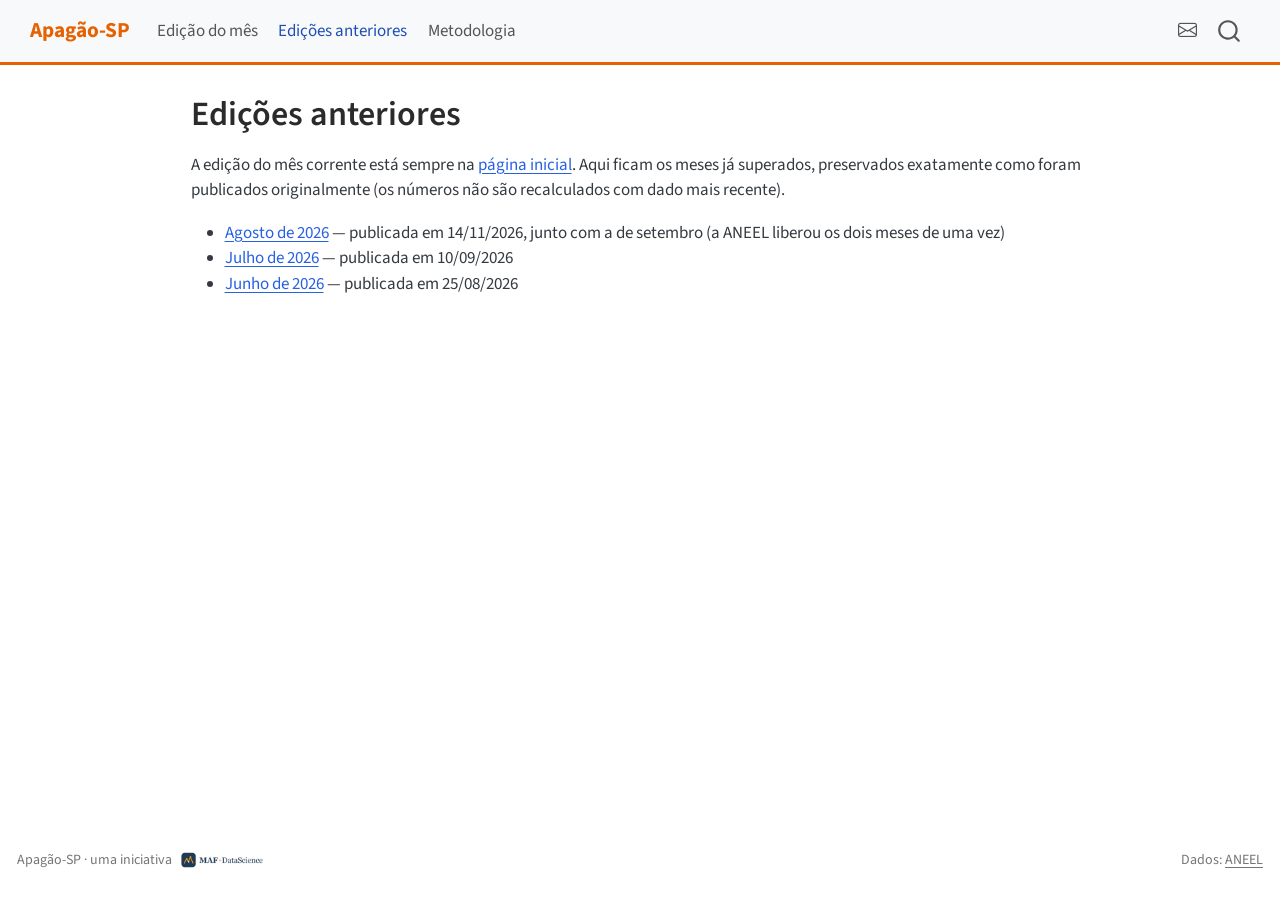
<file: edicoes.html>
<!DOCTYPE html>
<html xmlns="http://www.w3.org/1999/xhtml" lang="pt-BR" xml:lang="pt-BR"><head>

<meta charset="utf-8">
<meta name="generator" content="quarto-1.9.38">

<meta name="viewport" content="width=device-width, initial-scale=1.0, user-scalable=yes">


<title>Edições anteriores – Apagão-SP</title>
<style>
/* Default styles provided by pandoc.
** See https://pandoc.org/MANUAL.html#variables-for-html for config info.
*/
code{white-space: pre-wrap;}
span.smallcaps{font-variant: small-caps;}
div.columns{display: flex; gap: min(4vw, 1.5em);}
div.column{flex: auto; overflow-x: auto;}
div.hanging-indent{margin-left: 1.5em; text-indent: -1.5em;}
ul.task-list{list-style: none;}
ul.task-list li input[type="checkbox"] {
  width: 0.8em;
  margin: 0 0.8em 0.2em -1em; /* quarto-specific, see https://github.com/quarto-dev/quarto-cli/issues/4556 */ 
  vertical-align: middle;
}
</style>


<script src="site_libs/quarto-nav/quarto-nav.js"></script>
<script src="site_libs/quarto-nav/headroom.min.js"></script>
<script src="site_libs/clipboard/clipboard.min.js"></script>
<script src="site_libs/quarto-search/autocomplete.umd.js"></script>
<script src="site_libs/quarto-search/fuse.min.js"></script>
<script src="site_libs/quarto-search/quarto-search.js"></script>
<meta name="quarto:offset" content="./">
<script src="site_libs/quarto-html/quarto.js" type="module"></script>
<script src="site_libs/quarto-html/tabsets/tabsets.js" type="module"></script>
<script src="site_libs/quarto-html/popper.min.js"></script>
<script src="site_libs/quarto-html/tippy.umd.min.js"></script>
<script src="site_libs/quarto-html/anchor.min.js"></script>
<link href="site_libs/quarto-html/tippy.css" rel="stylesheet">
<link href="site_libs/quarto-html/quarto-syntax-highlighting-15634bcf2e68342d4ad2dfa704d543f6.css" rel="stylesheet" id="quarto-text-highlighting-styles">
<script src="site_libs/bootstrap/bootstrap.min.js"></script>
<link href="site_libs/bootstrap/bootstrap-icons.css" rel="stylesheet">
<link href="site_libs/bootstrap/bootstrap-36ab07df65d306acf1d2a5f425d9f023.min.css" rel="stylesheet" append-hash="true" id="quarto-bootstrap" data-mode="light">
<script id="quarto-search-options" type="application/json">{
  "location": "navbar",
  "copy-button": false,
  "collapse-after": 3,
  "panel-placement": "end",
  "type": "overlay",
  "limit": 50,
  "keyboard-shortcut": [
    "f",
    "/",
    "s"
  ],
  "show-item-context": false,
  "language": {
    "search-no-results-text": "Nenhum resultado",
    "search-matching-documents-text": "documentos correspondentes",
    "search-copy-link-title": "Copiar link para a busca",
    "search-hide-matches-text": "Esconder correspondências adicionais",
    "search-more-match-text": "mais correspondência neste documento",
    "search-more-matches-text": "mais correspondências neste documento",
    "search-clear-button-title": "Limpar",
    "search-text-placeholder": "",
    "search-detached-cancel-button-title": "Cancelar",
    "search-submit-button-title": "Enviar",
    "search-label": "Procurar"
  }
}</script>
<!-- Cloudflare Web Analytics -->
<script type="module" src="https://static.cloudflareinsights.com/beacon.min.js" data-cf-beacon="{&quot;token&quot;: &quot;3a98e32c29c140e9af32b290ad198d75&quot;}"></script>
<!-- End Cloudflare Web Analytics -->


<link rel="stylesheet" href="styles.css">
<meta property="og:title" content="Edições anteriores – Apagão-SP">
<meta property="og:description" content="Observatório de interrupções de energia elétrica em São Paulo">
<meta property="og:image" content="https://maf-datascience.github.io/apagao-sp/images/maf-icone.png">
<meta property="og:site_name" content="Apagão-SP">
<meta property="og:image:height" content="1000">
<meta property="og:image:width" content="1000">
<meta name="twitter:title" content="Edições anteriores – Apagão-SP">
<meta name="twitter:description" content="Observatório de interrupções de energia elétrica em São Paulo">
<meta name="twitter:image" content="https://maf-datascience.github.io/apagao-sp/images/maf-icone.png">
<meta name="twitter:image-height" content="1000">
<meta name="twitter:image-width" content="1000">
<meta name="twitter:card" content="summary_large_image">
</head>

<body class="nav-fixed fullcontent quarto-light">

<div id="quarto-search-results"></div>
  <header id="quarto-header" class="headroom fixed-top">
    <nav class="navbar navbar-expand-lg " data-bs-theme="dark">
      <div class="navbar-container container-fluid">
      <div class="navbar-brand-container mx-auto">
    <a class="navbar-brand" href="./index.html">
    <span class="navbar-title">Apagão-SP</span>
    </a>
  </div>
            <div id="quarto-search" class="" title="Procurar"></div>
          <button class="navbar-toggler" type="button" data-bs-toggle="collapse" data-bs-target="#navbarCollapse" aria-controls="navbarCollapse" role="menu" aria-expanded="false" aria-label="Alternar de navegação" onclick="if (window.quartoToggleHeadroom) { window.quartoToggleHeadroom(); }">
  <span class="navbar-toggler-icon"></span>
</button>
          <div class="collapse navbar-collapse" id="navbarCollapse">
            <ul class="navbar-nav navbar-nav-scroll me-auto">
  <li class="nav-item">
    <a class="nav-link" href="./index.html"> 
<span class="menu-text">Edição do mês</span></a>
  </li>  
  <li class="nav-item">
    <a class="nav-link active" href="./edicoes.html" aria-current="page"> 
<span class="menu-text">Edições anteriores</span></a>
  </li>  
  <li class="nav-item">
    <a class="nav-link" href="./metodologia.html"> 
<span class="menu-text">Metodologia</span></a>
  </li>  
</ul>
            <ul class="navbar-nav navbar-nav-scroll ms-auto">
  <li class="nav-item compact">
    <a class="nav-link" href="mailto:mafdatascience@gmail.com"> <i class="bi bi-envelope" role="img" aria-label="Contato">
</i> 
<span class="menu-text"></span></a>
  </li>  
</ul>
          </div> <!-- /navcollapse -->
            <div class="quarto-navbar-tools">
</div>
      </div> <!-- /container-fluid -->
    </nav>
</header>
<!-- content -->
<div id="quarto-content" class="quarto-container page-columns page-rows-contents page-layout-article page-navbar">
<!-- sidebar -->
<!-- margin-sidebar -->
    
<!-- main -->
<main class="content" id="quarto-document-content">

<header id="title-block-header" class="quarto-title-block default">
<div class="quarto-title">
<h1 class="title">Edições anteriores</h1>
</div>



<div class="quarto-title-meta">

    
  
    
  </div>
  


</header>


<p>A edição do mês corrente está sempre na <a href="./index.html">página inicial</a>. Aqui ficam os meses já superados, preservados exatamente como foram publicados originalmente (os números não são recalculados com dado mais recente).</p>
<ul>
<li><a href="edicao-2026-08.html">Agosto de 2026</a> — publicada em 14/11/2026, junto com a de setembro (a ANEEL liberou os dois meses de uma vez)</li>
<li><a href="edicao-2026-07.html">Julho de 2026</a> — publicada em 10/09/2026</li>
<li><a href="edicao-2026-06.html">Junho de 2026</a> — publicada em 25/08/2026</li>
</ul>



</main> <!-- /main -->
<script id="quarto-html-after-body" type="application/javascript">
  window.document.addEventListener("DOMContentLoaded", function (event) {
    const icon = "";
    const anchorJS = new window.AnchorJS();
    anchorJS.options = {
      placement: 'right',
      icon: icon
    };
    anchorJS.add('.anchored');
    const isCodeAnnotation = (el) => {
      for (const clz of el.classList) {
        if (clz.startsWith('code-annotation-')) {                     
          return true;
        }
      }
      return false;
    }
    const onCopySuccess = function(e) {
      // button target
      const button = e.trigger;
      // don't keep focus
      button.blur();
      // flash "checked"
      button.classList.add('code-copy-button-checked');
      var currentTitle = button.getAttribute("title");
      button.setAttribute("title", "Copiada");
      let tooltip;
      if (window.bootstrap) {
        button.setAttribute("data-bs-toggle", "tooltip");
        button.setAttribute("data-bs-placement", "left");
        button.setAttribute("data-bs-title", "Copiada");
        tooltip = new bootstrap.Tooltip(button, 
          { trigger: "manual", 
            customClass: "code-copy-button-tooltip",
            offset: [0, -8]});
        tooltip.show();    
      }
      setTimeout(function() {
        if (tooltip) {
          tooltip.hide();
          button.removeAttribute("data-bs-title");
          button.removeAttribute("data-bs-toggle");
          button.removeAttribute("data-bs-placement");
        }
        button.setAttribute("title", currentTitle);
        button.classList.remove('code-copy-button-checked');
      }, 1000);
      // clear code selection
      e.clearSelection();
    }
    const getTextToCopy = function(trigger) {
      const outerScaffold = trigger.parentElement.cloneNode(true);
      const codeEl = outerScaffold.querySelector('code');
      for (const childEl of codeEl.children) {
        if (isCodeAnnotation(childEl)) {
          childEl.remove();
        }
      }
      return codeEl.innerText;
    }
    const clipboard = new window.ClipboardJS('.code-copy-button:not([data-in-quarto-modal])', {
      text: getTextToCopy
    });
    clipboard.on('success', onCopySuccess);
    if (window.document.getElementById('quarto-embedded-source-code-modal')) {
      const clipboardModal = new window.ClipboardJS('.code-copy-button[data-in-quarto-modal]', {
        text: getTextToCopy,
        container: window.document.getElementById('quarto-embedded-source-code-modal')
      });
      clipboardModal.on('success', onCopySuccess);
    }
      var localhostRegex = new RegExp(/^(?:http|https):\/\/localhost\:?[0-9]*\//);
      var mailtoRegex = new RegExp(/^mailto:/);
        var filterRegex = new RegExp("https:\/\/maf-datascience\.github\.io\/apagao-sp\/");
      var isInternal = (href) => {
          return filterRegex.test(href) || localhostRegex.test(href) || mailtoRegex.test(href);
      }
      // Inspect non-navigation links and adorn them if external
     var links = window.document.querySelectorAll('a[href]:not(.nav-link):not(.navbar-brand):not(.toc-action):not(.sidebar-link):not(.sidebar-item-toggle):not(.pagination-link):not(.no-external):not([aria-hidden]):not(.dropdown-item):not(.quarto-navigation-tool):not(.about-link)');
      for (var i=0; i<links.length; i++) {
        const link = links[i];
        if (!isInternal(link.href)) {
          // undo the damage that might have been done by quarto-nav.js in the case of
          // links that we want to consider external
          if (link.dataset.originalHref !== undefined) {
            link.href = link.dataset.originalHref;
          }
        }
      }
    function tippyHover(el, contentFn, onTriggerFn, onUntriggerFn) {
      const config = {
        allowHTML: true,
        maxWidth: 500,
        delay: 100,
        arrow: false,
        appendTo: function(el) {
            return el.parentElement;
        },
        interactive: true,
        interactiveBorder: 10,
        theme: 'quarto',
        placement: 'bottom-start',
      };
      if (contentFn) {
        config.content = contentFn;
      }
      if (onTriggerFn) {
        config.onTrigger = onTriggerFn;
      }
      if (onUntriggerFn) {
        config.onUntrigger = onUntriggerFn;
      }
      window.tippy(el, config); 
    }
    const noterefs = window.document.querySelectorAll('a[role="doc-noteref"]');
    for (var i=0; i<noterefs.length; i++) {
      const ref = noterefs[i];
      tippyHover(ref, function() {
        // use id or data attribute instead here
        let href = ref.getAttribute('data-footnote-href') || ref.getAttribute('href');
        try { href = new URL(href).hash; } catch {}
        const id = href.replace(/^#\/?/, "");
        const note = window.document.getElementById(id);
        if (note) {
          return note.innerHTML;
        } else {
          return "";
        }
      });
    }
    const xrefs = window.document.querySelectorAll('a.quarto-xref');
    const processXRef = (id, note) => {
      // Strip column container classes
      const stripColumnClz = (el) => {
        el.classList.remove("page-full", "page-columns");
        if (el.children) {
          for (const child of el.children) {
            stripColumnClz(child);
          }
        }
      }
      stripColumnClz(note)
      if (id === null || id.startsWith('sec-')) {
        // Special case sections, only their first couple elements
        const container = document.createElement("div");
        if (note.children && note.children.length > 2) {
          container.appendChild(note.children[0].cloneNode(true));
          for (let i = 1; i < note.children.length; i++) {
            const child = note.children[i];
            if (child.tagName === "P" && child.innerText === "") {
              continue;
            } else {
              container.appendChild(child.cloneNode(true));
              break;
            }
          }
          if (window.Quarto?.typesetMath) {
            window.Quarto.typesetMath(container);
          }
          return container.innerHTML
        } else {
          if (window.Quarto?.typesetMath) {
            window.Quarto.typesetMath(note);
          }
          return note.innerHTML;
        }
      } else {
        // Remove any anchor links if they are present
        const anchorLink = note.querySelector('a.anchorjs-link');
        if (anchorLink) {
          anchorLink.remove();
        }
        if (window.Quarto?.typesetMath) {
          window.Quarto.typesetMath(note);
        }
        if (note.classList.contains("callout")) {
          return note.outerHTML;
        } else {
          return note.innerHTML;
        }
      }
    }
    for (var i=0; i<xrefs.length; i++) {
      const xref = xrefs[i];
      tippyHover(xref, undefined, function(instance) {
        instance.disable();
        let url = xref.getAttribute('href');
        let hash = undefined; 
        if (url.startsWith('#')) {
          hash = url;
        } else {
          try { hash = new URL(url).hash; } catch {}
        }
        if (hash) {
          const id = hash.replace(/^#\/?/, "");
          const note = window.document.getElementById(id);
          if (note !== null) {
            try {
              const html = processXRef(id, note.cloneNode(true));
              instance.setContent(html);
            } finally {
              instance.enable();
              instance.show();
            }
          } else {
            // See if we can fetch this
            fetch(url.split('#')[0])
            .then(res => res.text())
            .then(html => {
              const parser = new DOMParser();
              const htmlDoc = parser.parseFromString(html, "text/html");
              const note = htmlDoc.getElementById(id);
              if (note !== null) {
                const html = processXRef(id, note);
                instance.setContent(html);
              } 
            }).finally(() => {
              instance.enable();
              instance.show();
            });
          }
        } else {
          // See if we can fetch a full url (with no hash to target)
          // This is a special case and we should probably do some content thinning / targeting
          fetch(url)
          .then(res => res.text())
          .then(html => {
            const parser = new DOMParser();
            const htmlDoc = parser.parseFromString(html, "text/html");
            const note = htmlDoc.querySelector('main.content');
            if (note !== null) {
              // This should only happen for chapter cross references
              // (since there is no id in the URL)
              // remove the first header
              if (note.children.length > 0 && note.children[0].tagName === "HEADER") {
                note.children[0].remove();
              }
              const html = processXRef(null, note);
              instance.setContent(html);
            } 
          }).finally(() => {
            instance.enable();
            instance.show();
          });
        }
      }, function(instance) {
      });
    }
        let selectedAnnoteEl;
        const selectorForAnnotation = ( cell, annotation) => {
          let cellAttr = 'data-code-cell="' + cell + '"';
          let lineAttr = 'data-code-annotation="' +  annotation + '"';
          const selector = 'span[' + cellAttr + '][' + lineAttr + ']';
          return selector;
        }
        const selectCodeLines = (annoteEl) => {
          const doc = window.document;
          const targetCell = annoteEl.getAttribute("data-target-cell");
          const targetAnnotation = annoteEl.getAttribute("data-target-annotation");
          const annoteSpan = window.document.querySelector(selectorForAnnotation(targetCell, targetAnnotation));
          const lines = annoteSpan.getAttribute("data-code-lines").split(",");
          const lineIds = lines.map((line) => {
            return targetCell + "-" + line;
          })
          let top = null;
          let height = null;
          let parent = null;
          if (lineIds.length > 0) {
              //compute the position of the single el (top and bottom and make a div)
              const el = window.document.getElementById(lineIds[0]);
              top = el.offsetTop;
              height = el.offsetHeight;
              parent = el.parentElement.parentElement;
            if (lineIds.length > 1) {
              const lastEl = window.document.getElementById(lineIds[lineIds.length - 1]);
              const bottom = lastEl.offsetTop + lastEl.offsetHeight;
              height = bottom - top;
            }
            if (top !== null && height !== null && parent !== null) {
              // cook up a div (if necessary) and position it 
              let div = window.document.getElementById("code-annotation-line-highlight");
              if (div === null) {
                div = window.document.createElement("div");
                div.setAttribute("id", "code-annotation-line-highlight");
                div.style.position = 'absolute';
                parent.appendChild(div);
              }
              div.style.top = top - 2 + "px";
              div.style.height = height + 4 + "px";
              div.style.left = 0;
              let gutterDiv = window.document.getElementById("code-annotation-line-highlight-gutter");
              if (gutterDiv === null) {
                gutterDiv = window.document.createElement("div");
                gutterDiv.setAttribute("id", "code-annotation-line-highlight-gutter");
                gutterDiv.style.position = 'absolute';
                const codeCell = window.document.getElementById(targetCell);
                const gutter = codeCell.querySelector('.code-annotation-gutter');
                gutter.appendChild(gutterDiv);
              }
              gutterDiv.style.top = top - 2 + "px";
              gutterDiv.style.height = height + 4 + "px";
            }
            selectedAnnoteEl = annoteEl;
          }
        };
        const unselectCodeLines = () => {
          const elementsIds = ["code-annotation-line-highlight", "code-annotation-line-highlight-gutter"];
          elementsIds.forEach((elId) => {
            const div = window.document.getElementById(elId);
            if (div) {
              div.remove();
            }
          });
          selectedAnnoteEl = undefined;
        };
          // Handle positioning of the toggle
      window.addEventListener(
        "resize",
        throttle(() => {
          elRect = undefined;
          if (selectedAnnoteEl) {
            selectCodeLines(selectedAnnoteEl);
          }
        }, 10)
      );
      function throttle(fn, ms) {
      let throttle = false;
      let timer;
        return (...args) => {
          if(!throttle) { // first call gets through
              fn.apply(this, args);
              throttle = true;
          } else { // all the others get throttled
              if(timer) clearTimeout(timer); // cancel #2
              timer = setTimeout(() => {
                fn.apply(this, args);
                timer = throttle = false;
              }, ms);
          }
        };
      }
        // Attach click handler to the DT
        const annoteDls = window.document.querySelectorAll('dt[data-target-cell]');
        for (const annoteDlNode of annoteDls) {
          annoteDlNode.addEventListener('click', (event) => {
            const clickedEl = event.target;
            if (clickedEl !== selectedAnnoteEl) {
              unselectCodeLines();
              const activeEl = window.document.querySelector('dt[data-target-cell].code-annotation-active');
              if (activeEl) {
                activeEl.classList.remove('code-annotation-active');
              }
              selectCodeLines(clickedEl);
              clickedEl.classList.add('code-annotation-active');
            } else {
              // Unselect the line
              unselectCodeLines();
              clickedEl.classList.remove('code-annotation-active');
            }
          });
        }
    const findCites = (el) => {
      const parentEl = el.parentElement;
      if (parentEl) {
        const cites = parentEl.dataset.cites;
        if (cites) {
          return {
            el,
            cites: cites.split(' ')
          };
        } else {
          return findCites(el.parentElement)
        }
      } else {
        return undefined;
      }
    };
    var bibliorefs = window.document.querySelectorAll('a[role="doc-biblioref"]');
    for (var i=0; i<bibliorefs.length; i++) {
      const ref = bibliorefs[i];
      const citeInfo = findCites(ref);
      if (citeInfo) {
        tippyHover(citeInfo.el, function() {
          var popup = window.document.createElement('div');
          citeInfo.cites.forEach(function(cite) {
            var citeDiv = window.document.createElement('div');
            citeDiv.classList.add('hanging-indent');
            citeDiv.classList.add('csl-entry');
            var biblioDiv = window.document.getElementById('ref-' + cite);
            if (biblioDiv) {
              citeDiv.innerHTML = biblioDiv.innerHTML;
            }
            popup.appendChild(citeDiv);
          });
          return popup.innerHTML;
        });
      }
    }
  });
  </script>
</div> <!-- /content -->
<footer class="footer">
  <div class="nav-footer">
    <div class="nav-footer-left">
<p>Apagão-SP · uma iniciativa <a href="https://github.com/MAF-dataScience/"><img src="images/logo-small.png" alt="MAF dataScience" style="height:22px;vertical-align:middle;margin:0 2px 2px 4px"></a></p>
</div>   
    <div class="nav-footer-center">
      &nbsp;
    </div>
    <div class="nav-footer-right">
<p>Dados: <a href="https://dadosabertos.aneel.gov.br/dataset/interrupcoes-de-energia-eletrica-nas-redes-de-distribuicao">ANEEL</a></p>
</div>
  </div>
</footer>




</body></html>
</file>
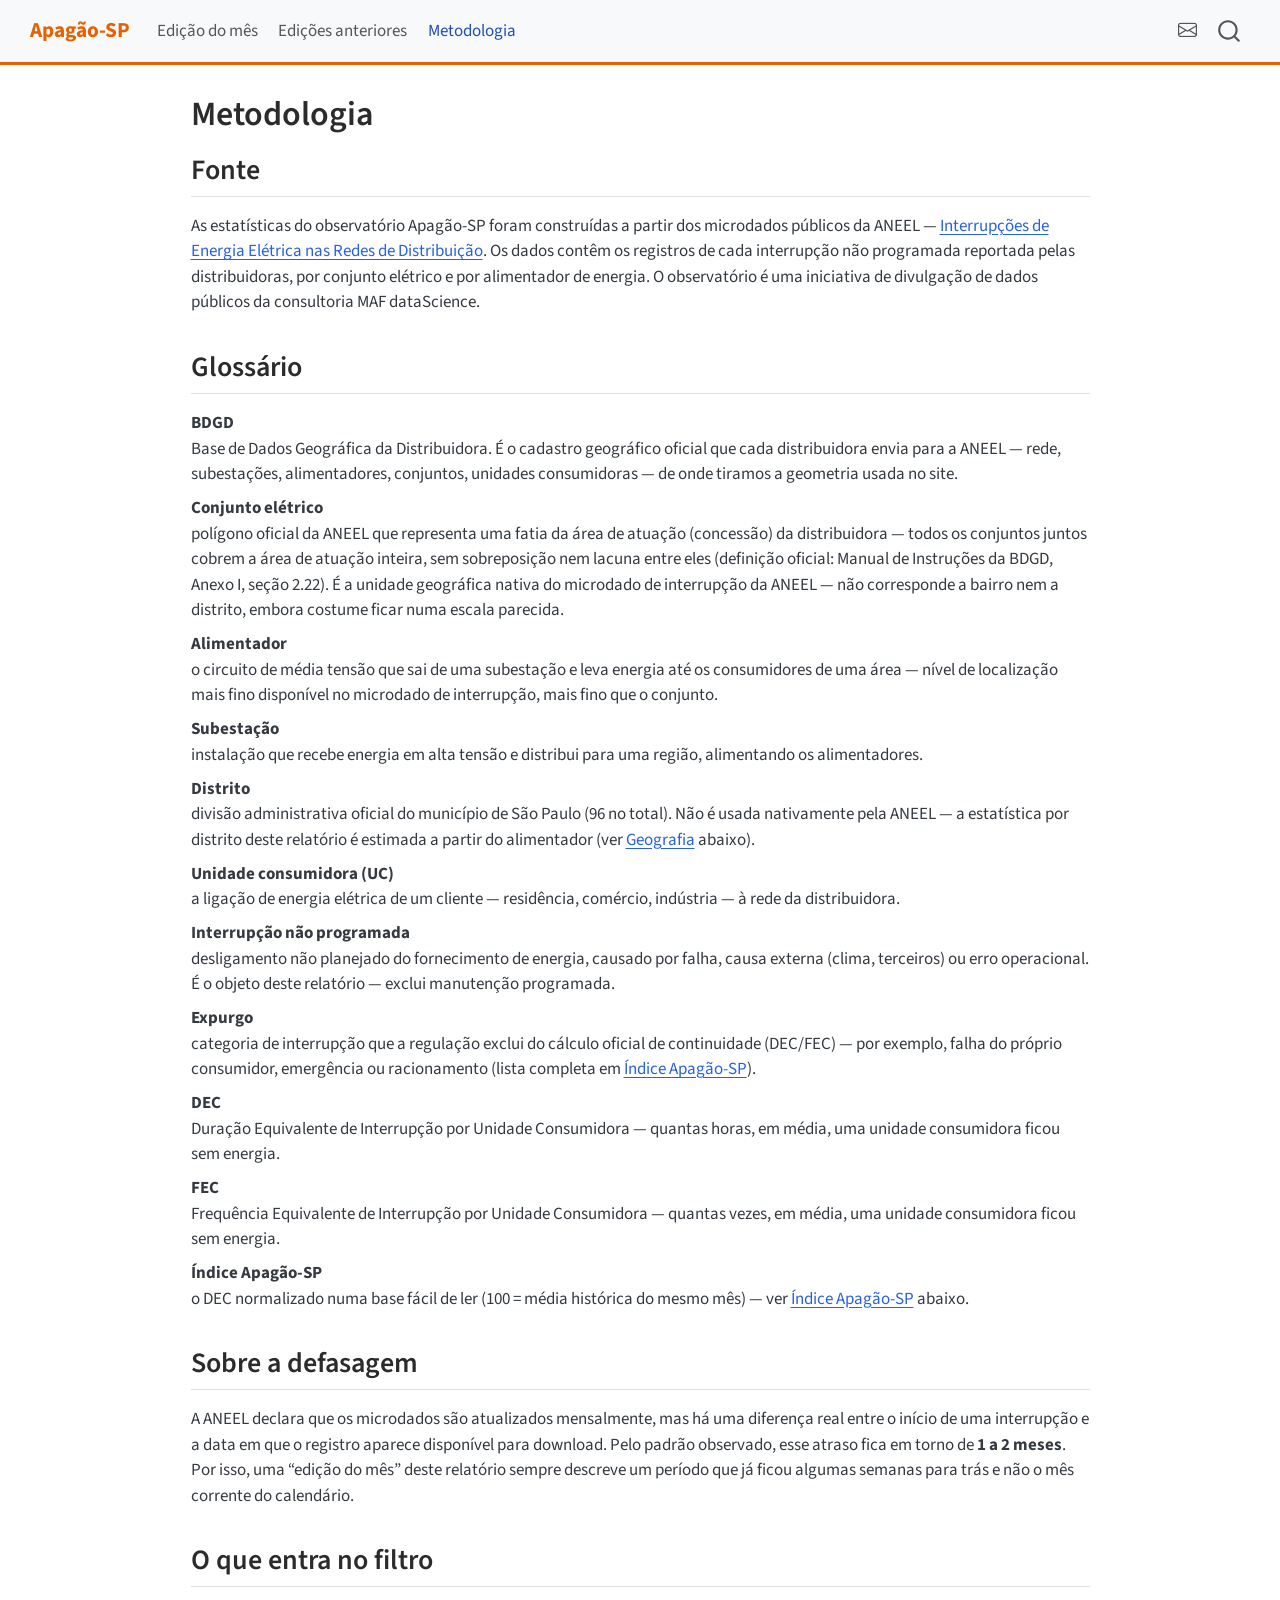
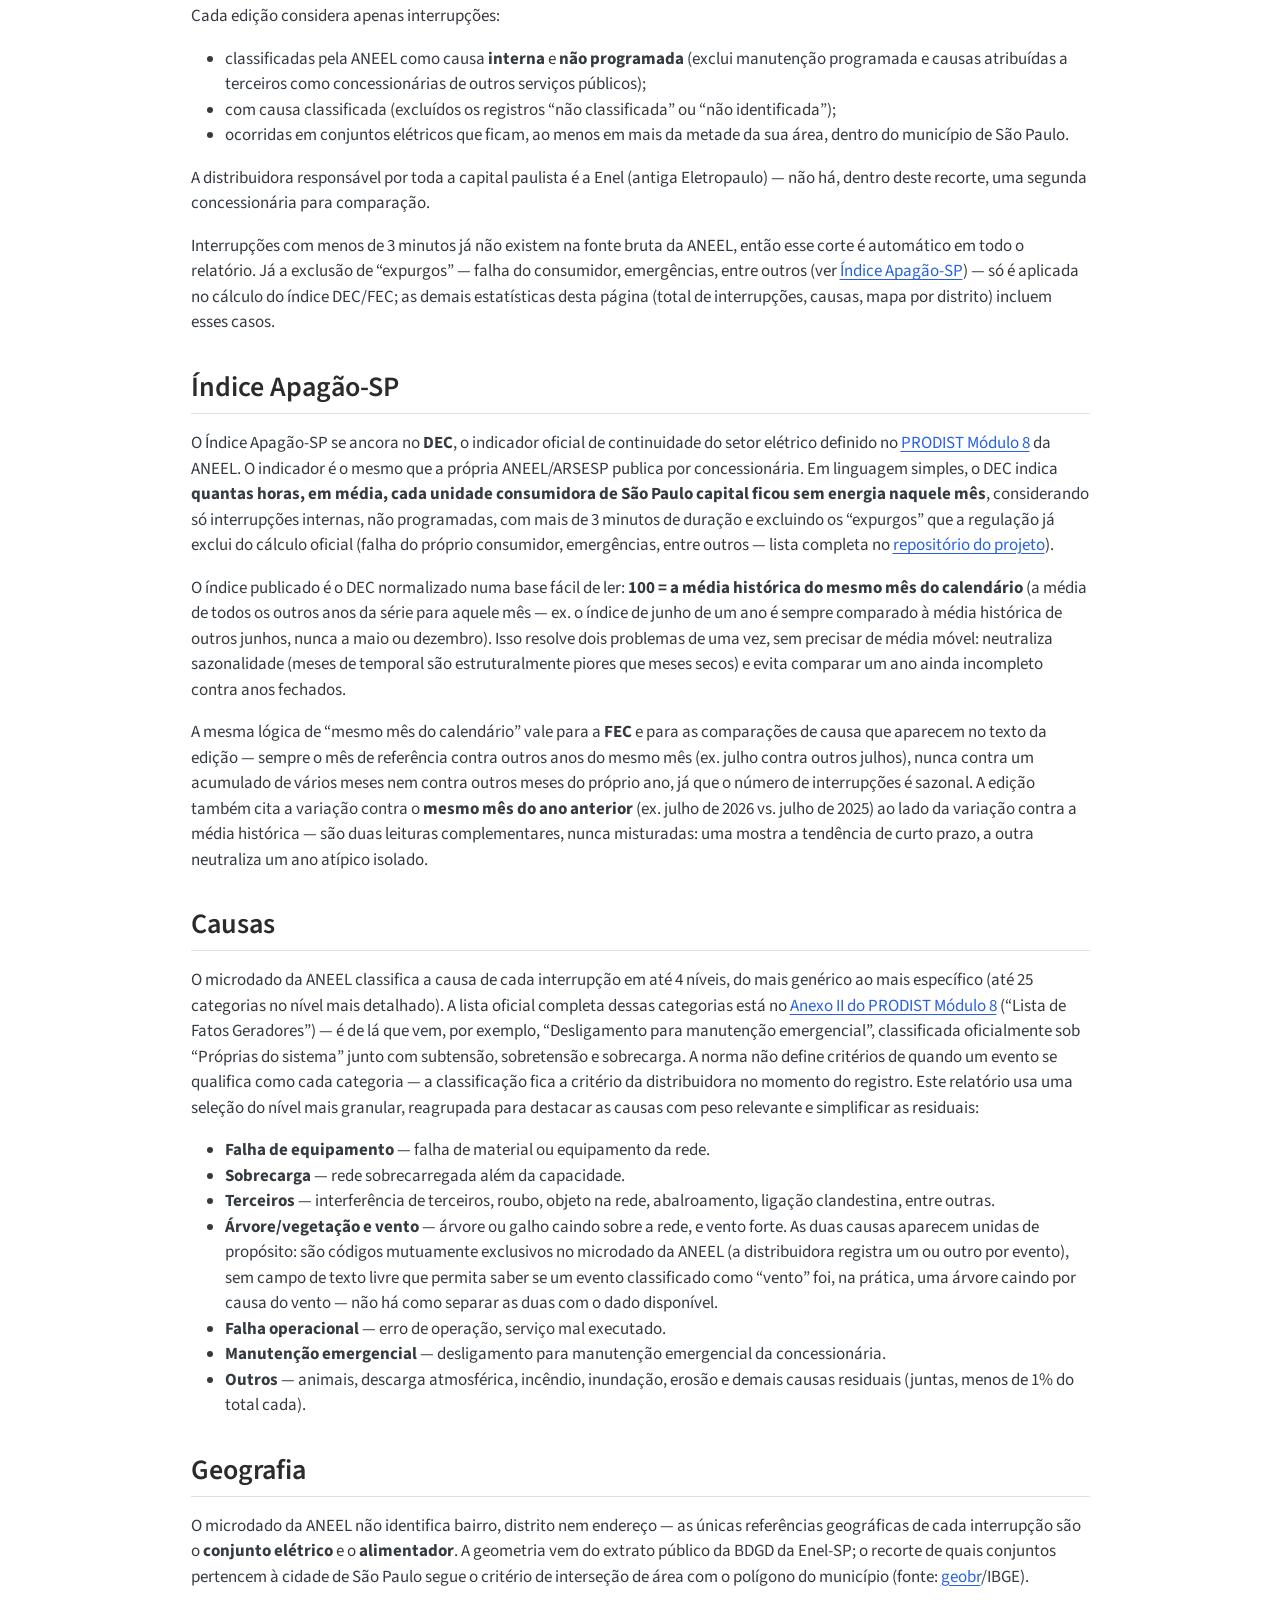
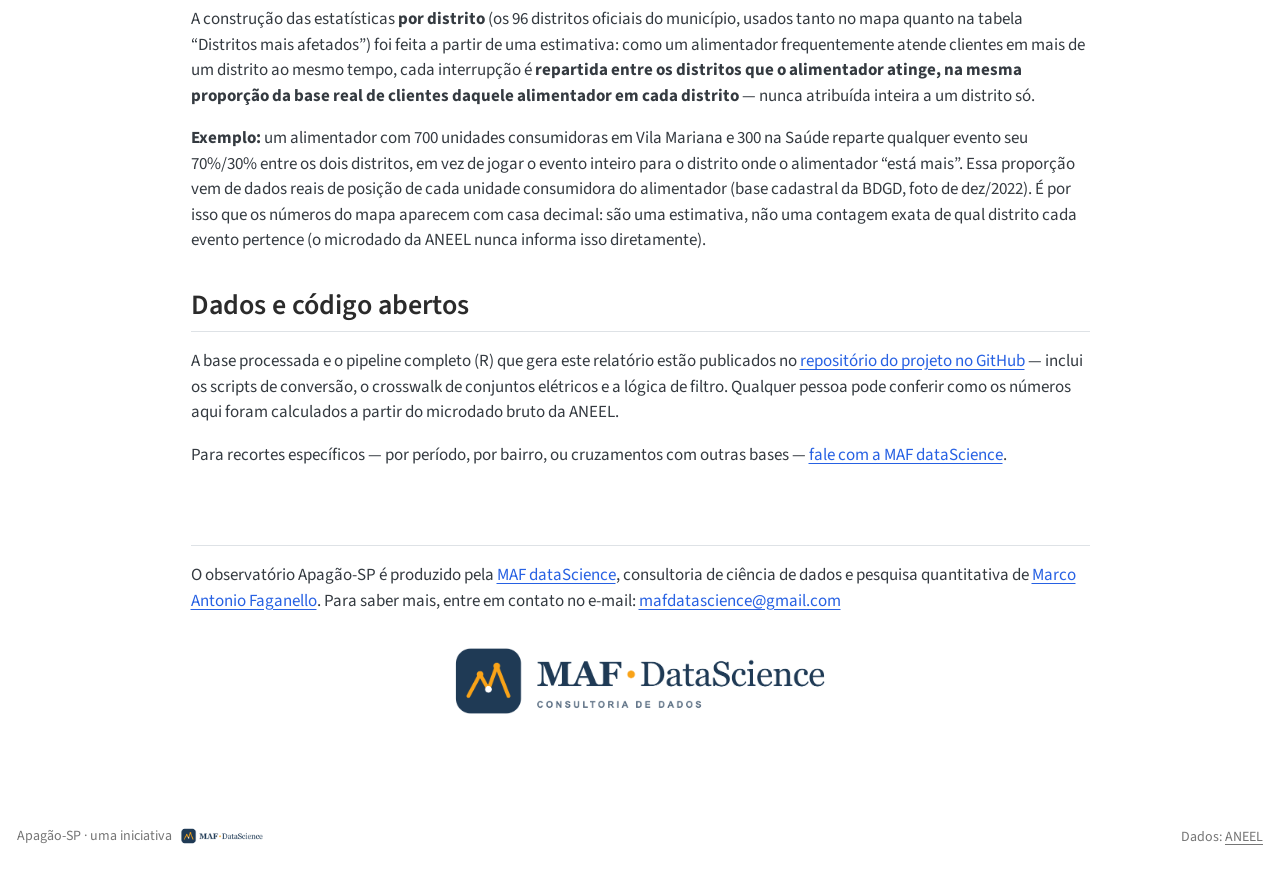
<file: metodologia.html>
<!DOCTYPE html>
<html xmlns="http://www.w3.org/1999/xhtml" lang="pt-BR" xml:lang="pt-BR"><head>

<meta charset="utf-8">
<meta name="generator" content="quarto-1.9.38">

<meta name="viewport" content="width=device-width, initial-scale=1.0, user-scalable=yes">


<title>Metodologia – Apagão-SP</title>
<style>
/* Default styles provided by pandoc.
** See https://pandoc.org/MANUAL.html#variables-for-html for config info.
*/
code{white-space: pre-wrap;}
span.smallcaps{font-variant: small-caps;}
div.columns{display: flex; gap: min(4vw, 1.5em);}
div.column{flex: auto; overflow-x: auto;}
div.hanging-indent{margin-left: 1.5em; text-indent: -1.5em;}
ul.task-list{list-style: none;}
ul.task-list li input[type="checkbox"] {
  width: 0.8em;
  margin: 0 0.8em 0.2em -1em; /* quarto-specific, see https://github.com/quarto-dev/quarto-cli/issues/4556 */ 
  vertical-align: middle;
}
</style>


<script src="site_libs/quarto-nav/quarto-nav.js"></script>
<script src="site_libs/quarto-nav/headroom.min.js"></script>
<script src="site_libs/clipboard/clipboard.min.js"></script>
<script src="site_libs/quarto-search/autocomplete.umd.js"></script>
<script src="site_libs/quarto-search/fuse.min.js"></script>
<script src="site_libs/quarto-search/quarto-search.js"></script>
<meta name="quarto:offset" content="./">
<script src="site_libs/quarto-html/quarto.js" type="module"></script>
<script src="site_libs/quarto-html/tabsets/tabsets.js" type="module"></script>
<script src="site_libs/quarto-html/popper.min.js"></script>
<script src="site_libs/quarto-html/tippy.umd.min.js"></script>
<script src="site_libs/quarto-html/anchor.min.js"></script>
<link href="site_libs/quarto-html/tippy.css" rel="stylesheet">
<link href="site_libs/quarto-html/quarto-syntax-highlighting-15634bcf2e68342d4ad2dfa704d543f6.css" rel="stylesheet" id="quarto-text-highlighting-styles">
<script src="site_libs/bootstrap/bootstrap.min.js"></script>
<link href="site_libs/bootstrap/bootstrap-icons.css" rel="stylesheet">
<link href="site_libs/bootstrap/bootstrap-36ab07df65d306acf1d2a5f425d9f023.min.css" rel="stylesheet" append-hash="true" id="quarto-bootstrap" data-mode="light">
<script id="quarto-search-options" type="application/json">{
  "location": "navbar",
  "copy-button": false,
  "collapse-after": 3,
  "panel-placement": "end",
  "type": "overlay",
  "limit": 50,
  "keyboard-shortcut": [
    "f",
    "/",
    "s"
  ],
  "show-item-context": false,
  "language": {
    "search-no-results-text": "Nenhum resultado",
    "search-matching-documents-text": "documentos correspondentes",
    "search-copy-link-title": "Copiar link para a busca",
    "search-hide-matches-text": "Esconder correspondências adicionais",
    "search-more-match-text": "mais correspondência neste documento",
    "search-more-matches-text": "mais correspondências neste documento",
    "search-clear-button-title": "Limpar",
    "search-text-placeholder": "",
    "search-detached-cancel-button-title": "Cancelar",
    "search-submit-button-title": "Enviar",
    "search-label": "Procurar"
  }
}</script>
<!-- Cloudflare Web Analytics -->
<script type="module" src="https://static.cloudflareinsights.com/beacon.min.js" data-cf-beacon="{&quot;token&quot;: &quot;3a98e32c29c140e9af32b290ad198d75&quot;}"></script>
<!-- End Cloudflare Web Analytics -->


<link rel="stylesheet" href="styles.css">
<meta property="og:title" content="Metodologia – Apagão-SP">
<meta property="og:description" content="Observatório de interrupções de energia elétrica em São Paulo">
<meta property="og:image" content="https://maf-datascience.github.io/apagao-sp/images/logo-full.png">
<meta property="og:site_name" content="Apagão-SP">
<meta property="og:image:alt" content="MAF dataScience">
<meta property="og:image:height" content="257">
<meta property="og:image:width" content="1000">
<meta name="twitter:title" content="Metodologia – Apagão-SP">
<meta name="twitter:description" content="Observatório de interrupções de energia elétrica em São Paulo">
<meta name="twitter:image" content="https://maf-datascience.github.io/apagao-sp/images/logo-full.png">
<meta name="twitter:image:alt" content="MAF dataScience">
<meta name="twitter:image-height" content="257">
<meta name="twitter:image-width" content="1000">
<meta name="twitter:card" content="summary_large_image">
</head>

<body class="nav-fixed fullcontent quarto-light">

<div id="quarto-search-results"></div>
  <header id="quarto-header" class="headroom fixed-top">
    <nav class="navbar navbar-expand-lg " data-bs-theme="dark">
      <div class="navbar-container container-fluid">
      <div class="navbar-brand-container mx-auto">
    <a class="navbar-brand" href="./index.html">
    <span class="navbar-title">Apagão-SP</span>
    </a>
  </div>
            <div id="quarto-search" class="" title="Procurar"></div>
          <button class="navbar-toggler" type="button" data-bs-toggle="collapse" data-bs-target="#navbarCollapse" aria-controls="navbarCollapse" role="menu" aria-expanded="false" aria-label="Alternar de navegação" onclick="if (window.quartoToggleHeadroom) { window.quartoToggleHeadroom(); }">
  <span class="navbar-toggler-icon"></span>
</button>
          <div class="collapse navbar-collapse" id="navbarCollapse">
            <ul class="navbar-nav navbar-nav-scroll me-auto">
  <li class="nav-item">
    <a class="nav-link" href="./index.html"> 
<span class="menu-text">Edição do mês</span></a>
  </li>  
  <li class="nav-item">
    <a class="nav-link" href="./edicoes.html"> 
<span class="menu-text">Edições anteriores</span></a>
  </li>  
  <li class="nav-item">
    <a class="nav-link active" href="./metodologia.html" aria-current="page"> 
<span class="menu-text">Metodologia</span></a>
  </li>  
</ul>
            <ul class="navbar-nav navbar-nav-scroll ms-auto">
  <li class="nav-item compact">
    <a class="nav-link" href="mailto:mafdatascience@gmail.com"> <i class="bi bi-envelope" role="img" aria-label="Contato">
</i> 
<span class="menu-text"></span></a>
  </li>  
</ul>
          </div> <!-- /navcollapse -->
            <div class="quarto-navbar-tools">
</div>
      </div> <!-- /container-fluid -->
    </nav>
</header>
<!-- content -->
<div id="quarto-content" class="quarto-container page-columns page-rows-contents page-layout-article page-navbar">
<!-- sidebar -->
<!-- margin-sidebar -->
    
<!-- main -->
<main class="content" id="quarto-document-content">

<header id="title-block-header" class="quarto-title-block default">
<div class="quarto-title">
<h1 class="title">Metodologia</h1>
</div>



<div class="quarto-title-meta">

    
  
    
  </div>
  


</header>


<section id="fonte" class="level2">
<h2 class="anchored" data-anchor-id="fonte">Fonte</h2>
<p>As estatísticas do observatório Apagão-SP foram construídas a partir dos microdados públicos da ANEEL — <a href="https://dadosabertos.aneel.gov.br/dataset/interrupcoes-de-energia-eletrica-nas-redes-de-distribuicao">Interrupções de Energia Elétrica nas Redes de Distribuição</a>. Os dados contêm os registros de cada interrupção não programada reportada pelas distribuidoras, por conjunto elétrico e por alimentador de energia. O observatório é uma iniciativa de divulgação de dados públicos da consultoria MAF dataScience.</p>
</section>
<section id="glossário" class="level2">
<h2 class="anchored" data-anchor-id="glossário">Glossário</h2>
<dl>
<dt>BDGD</dt>
<dd>
Base de Dados Geográfica da Distribuidora. É o cadastro geográfico oficial que cada distribuidora envia para a ANEEL — rede, subestações, alimentadores, conjuntos, unidades consumidoras — de onde tiramos a geometria usada no site.
</dd>
<dt>Conjunto elétrico</dt>
<dd>
polígono oficial da ANEEL que representa uma fatia da área de atuação (concessão) da distribuidora — todos os conjuntos juntos cobrem a área de atuação inteira, sem sobreposição nem lacuna entre eles (definição oficial: Manual de Instruções da BDGD, Anexo I, seção 2.22). É a unidade geográfica nativa do microdado de interrupção da ANEEL — não corresponde a bairro nem a distrito, embora costume ficar numa escala parecida.
</dd>
<dt>Alimentador</dt>
<dd>
o circuito de média tensão que sai de uma subestação e leva energia até os consumidores de uma área — nível de localização mais fino disponível no microdado de interrupção, mais fino que o conjunto.
</dd>
<dt>Subestação</dt>
<dd>
instalação que recebe energia em alta tensão e distribui para uma região, alimentando os alimentadores.
</dd>
<dt>Distrito</dt>
<dd>
divisão administrativa oficial do município de São Paulo (96 no total). Não é usada nativamente pela ANEEL — a estatística por distrito deste relatório é estimada a partir do alimentador (ver <a href="#geografia">Geografia</a> abaixo).
</dd>
<dt>Unidade consumidora (UC)</dt>
<dd>
a ligação de energia elétrica de um cliente — residência, comércio, indústria — à rede da distribuidora.
</dd>
<dt>Interrupção não programada</dt>
<dd>
desligamento não planejado do fornecimento de energia, causado por falha, causa externa (clima, terceiros) ou erro operacional. É o objeto deste relatório — exclui manutenção programada.
</dd>
<dt>Expurgo</dt>
<dd>
categoria de interrupção que a regulação exclui do cálculo oficial de continuidade (DEC/FEC) — por exemplo, falha do próprio consumidor, emergência ou racionamento (lista completa em <a href="#índice-apagão-sp">Índice Apagão-SP</a>).
</dd>
<dt>DEC</dt>
<dd>
Duração Equivalente de Interrupção por Unidade Consumidora — quantas horas, em média, uma unidade consumidora ficou sem energia.
</dd>
<dt>FEC</dt>
<dd>
Frequência Equivalente de Interrupção por Unidade Consumidora — quantas vezes, em média, uma unidade consumidora ficou sem energia.
</dd>
<dt>Índice Apagão-SP</dt>
<dd>
o DEC normalizado numa base fácil de ler (100 = média histórica do mesmo mês) — ver <a href="#índice-apagão-sp">Índice Apagão-SP</a> abaixo.
</dd>
</dl>
</section>
<section id="sobre-a-defasagem" class="level2">
<h2 class="anchored" data-anchor-id="sobre-a-defasagem">Sobre a defasagem</h2>
<p>A ANEEL declara que os microdados são atualizados mensalmente, mas há uma diferença real entre o início de uma interrupção e a data em que o registro aparece disponível para download. Pelo padrão observado, esse atraso fica em torno de <strong>1 a 2 meses</strong>. Por isso, uma “edição do mês” deste relatório sempre descreve um período que já ficou algumas semanas para trás e não o mês corrente do calendário.</p>
</section>
<section id="o-que-entra-no-filtro" class="level2">
<h2 class="anchored" data-anchor-id="o-que-entra-no-filtro">O que entra no filtro</h2>
<p>Cada edição considera apenas interrupções:</p>
<ul>
<li>classificadas pela ANEEL como causa <strong>interna</strong> e <strong>não programada</strong> (exclui manutenção programada e causas atribuídas a terceiros como concessionárias de outros serviços públicos);</li>
<li>com causa classificada (excluídos os registros “não classificada” ou “não identificada”);</li>
<li>ocorridas em conjuntos elétricos que ficam, ao menos em mais da metade da sua área, dentro do município de São Paulo.</li>
</ul>
<p>A distribuidora responsável por toda a capital paulista é a Enel (antiga Eletropaulo) — não há, dentro deste recorte, uma segunda concessionária para comparação.</p>
<p>Interrupções com menos de 3 minutos já não existem na fonte bruta da ANEEL, então esse corte é automático em todo o relatório. Já a exclusão de “expurgos” — falha do consumidor, emergências, entre outros (ver <a href="#índice-apagão-sp">Índice Apagão-SP</a>) — só é aplicada no cálculo do índice DEC/FEC; as demais estatísticas desta página (total de interrupções, causas, mapa por distrito) incluem esses casos.</p>
</section>
<section id="índice-apagão-sp" class="level2">
<h2 class="anchored" data-anchor-id="índice-apagão-sp">Índice Apagão-SP</h2>
<p>O Índice Apagão-SP se ancora no <strong>DEC</strong>, o indicador oficial de continuidade do setor elétrico definido no <a href="https://www2.aneel.gov.br/cedoc/aren2020888_prodist_modulo_8_v11.pdf">PRODIST Módulo 8</a> da ANEEL. O indicador é o mesmo que a própria ANEEL/ARSESP publica por concessionária. Em linguagem simples, o DEC indica <strong>quantas horas, em média, cada unidade consumidora de São Paulo capital ficou sem energia naquele mês</strong>, considerando só interrupções internas, não programadas, com mais de 3 minutos de duração e excluindo os “expurgos” que a regulação já exclui do cálculo oficial (falha do próprio consumidor, emergências, entre outros — lista completa no <a href="https://github.com/MAF-dataScience/apagao-sp">repositório do projeto</a>).</p>
<p>O índice publicado é o DEC normalizado numa base fácil de ler: <strong>100 = a média histórica do mesmo mês do calendário</strong> (a média de todos os outros anos da série para aquele mês — ex. o índice de junho de um ano é sempre comparado à média histórica de outros junhos, nunca a maio ou dezembro). Isso resolve dois problemas de uma vez, sem precisar de média móvel: neutraliza sazonalidade (meses de temporal são estruturalmente piores que meses secos) e evita comparar um ano ainda incompleto contra anos fechados.</p>
<p>A mesma lógica de “mesmo mês do calendário” vale para a <strong>FEC</strong> e para as comparações de causa que aparecem no texto da edição — sempre o mês de referência contra outros anos do mesmo mês (ex. julho contra outros julhos), nunca contra um acumulado de vários meses nem contra outros meses do próprio ano, já que o número de interrupções é sazonal. A edição também cita a variação contra o <strong>mesmo mês do ano anterior</strong> (ex. julho de 2026 vs.&nbsp;julho de 2025) ao lado da variação contra a média histórica — são duas leituras complementares, nunca misturadas: uma mostra a tendência de curto prazo, a outra neutraliza um ano atípico isolado.</p>
</section>
<section id="causas" class="level2">
<h2 class="anchored" data-anchor-id="causas">Causas</h2>
<p>O microdado da ANEEL classifica a causa de cada interrupção em até 4 níveis, do mais genérico ao mais específico (até 25 categorias no nível mais detalhado). A lista oficial completa dessas categorias está no <a href="https://www2.aneel.gov.br/cedoc/aren2020888_prodist_modulo_8_v11.pdf">Anexo II do PRODIST Módulo 8</a> (“Lista de Fatos Geradores”) — é de lá que vem, por exemplo, “Desligamento para manutenção emergencial”, classificada oficialmente sob “Próprias do sistema” junto com subtensão, sobretensão e sobrecarga. A norma não define critérios de quando um evento se qualifica como cada categoria — a classificação fica a critério da distribuidora no momento do registro. Este relatório usa uma seleção do nível mais granular, reagrupada para destacar as causas com peso relevante e simplificar as residuais:</p>
<ul>
<li><strong>Falha de equipamento</strong> — falha de material ou equipamento da rede.</li>
<li><strong>Sobrecarga</strong> — rede sobrecarregada além da capacidade.</li>
<li><strong>Terceiros</strong> — interferência de terceiros, roubo, objeto na rede, abalroamento, ligação clandestina, entre outras.</li>
<li><strong>Árvore/vegetação e vento</strong> — árvore ou galho caindo sobre a rede, e vento forte. As duas causas aparecem unidas de propósito: são códigos mutuamente exclusivos no microdado da ANEEL (a distribuidora registra um ou outro por evento), sem campo de texto livre que permita saber se um evento classificado como “vento” foi, na prática, uma árvore caindo por causa do vento — não há como separar as duas com o dado disponível.</li>
<li><strong>Falha operacional</strong> — erro de operação, serviço mal executado.</li>
<li><strong>Manutenção emergencial</strong> — desligamento para manutenção emergencial da concessionária.</li>
<li><strong>Outros</strong> — animais, descarga atmosférica, incêndio, inundação, erosão e demais causas residuais (juntas, menos de 1% do total cada).</li>
</ul>
</section>
<section id="geografia" class="level2">
<h2 class="anchored" data-anchor-id="geografia">Geografia</h2>
<p>O microdado da ANEEL não identifica bairro, distrito nem endereço — as únicas referências geográficas de cada interrupção são o <strong>conjunto elétrico</strong> e o <strong>alimentador</strong>. A geometria vem do extrato público da BDGD da Enel-SP; o recorte de quais conjuntos pertencem à cidade de São Paulo segue o critério de interseção de área com o polígono do município (fonte: <a href="https://github.com/ipeaGIT/geobr">geobr</a>/IBGE).</p>
<p>A construção das estatísticas <strong>por distrito</strong> (os 96 distritos oficiais do município, usados tanto no mapa quanto na tabela “Distritos mais afetados”) foi feita a partir de uma estimativa: como um alimentador frequentemente atende clientes em mais de um distrito ao mesmo tempo, cada interrupção é <strong>repartida entre os distritos que o alimentador atinge, na mesma proporção da base real de clientes daquele alimentador em cada distrito</strong> — nunca atribuída inteira a um distrito só.</p>
<p><strong>Exemplo:</strong> um alimentador com 700 unidades consumidoras em Vila Mariana e 300 na Saúde reparte qualquer evento seu 70%/30% entre os dois distritos, em vez de jogar o evento inteiro para o distrito onde o alimentador “está mais”. Essa proporção vem de dados reais de posição de cada unidade consumidora do alimentador (base cadastral da BDGD, foto de dez/2022). É por isso que os números do mapa aparecem com casa decimal: são uma estimativa, não uma contagem exata de qual distrito cada evento pertence (o microdado da ANEEL nunca informa isso diretamente).</p>
</section>
<section id="dados-e-código-abertos" class="level2">
<h2 class="anchored" data-anchor-id="dados-e-código-abertos">Dados e código abertos</h2>
<p>A base processada e o pipeline completo (R) que gera este relatório estão publicados no <a href="https://github.com/MAF-dataScience/apagao-sp">repositório do projeto no GitHub</a> — inclui os scripts de conversão, o crosswalk de conjuntos elétricos e a lógica de filtro. Qualquer pessoa pode conferir como os números aqui foram calculados a partir do microdado bruto da ANEEL.</p>
<p>Para recortes específicos — por período, por bairro, ou cruzamentos com outras bases — <a href="./index.html#contato">fale com a MAF dataScience</a>.</p>
</section>
<section id="section" class="level2">
<h2 class="anchored" data-anchor-id="section"></h2>
<p>O observatório Apagão-SP é produzido pela <a href="https://github.com/MAF-dataScience/">MAF dataScience</a>, consultoria de ciência de dados e pesquisa quantitativa de <a href="https://marcofaga.github.io">Marco Antonio Faganello</a>. Para saber mais, entre em contato no e-mail: <a href="mailto:mafdatascience@gmail.com" id="contato">mafdatascience@gmail.com</a></p>
<center>
<img src="images/logo-full.png" alt="MAF dataScience" style="height:100px;margin-bottom:0.5rem">
</center>


</section>

</main> <!-- /main -->
<script id="quarto-html-after-body" type="application/javascript">
  window.document.addEventListener("DOMContentLoaded", function (event) {
    const icon = "";
    const anchorJS = new window.AnchorJS();
    anchorJS.options = {
      placement: 'right',
      icon: icon
    };
    anchorJS.add('.anchored');
    const isCodeAnnotation = (el) => {
      for (const clz of el.classList) {
        if (clz.startsWith('code-annotation-')) {                     
          return true;
        }
      }
      return false;
    }
    const onCopySuccess = function(e) {
      // button target
      const button = e.trigger;
      // don't keep focus
      button.blur();
      // flash "checked"
      button.classList.add('code-copy-button-checked');
      var currentTitle = button.getAttribute("title");
      button.setAttribute("title", "Copiada");
      let tooltip;
      if (window.bootstrap) {
        button.setAttribute("data-bs-toggle", "tooltip");
        button.setAttribute("data-bs-placement", "left");
        button.setAttribute("data-bs-title", "Copiada");
        tooltip = new bootstrap.Tooltip(button, 
          { trigger: "manual", 
            customClass: "code-copy-button-tooltip",
            offset: [0, -8]});
        tooltip.show();    
      }
      setTimeout(function() {
        if (tooltip) {
          tooltip.hide();
          button.removeAttribute("data-bs-title");
          button.removeAttribute("data-bs-toggle");
          button.removeAttribute("data-bs-placement");
        }
        button.setAttribute("title", currentTitle);
        button.classList.remove('code-copy-button-checked');
      }, 1000);
      // clear code selection
      e.clearSelection();
    }
    const getTextToCopy = function(trigger) {
      const outerScaffold = trigger.parentElement.cloneNode(true);
      const codeEl = outerScaffold.querySelector('code');
      for (const childEl of codeEl.children) {
        if (isCodeAnnotation(childEl)) {
          childEl.remove();
        }
      }
      return codeEl.innerText;
    }
    const clipboard = new window.ClipboardJS('.code-copy-button:not([data-in-quarto-modal])', {
      text: getTextToCopy
    });
    clipboard.on('success', onCopySuccess);
    if (window.document.getElementById('quarto-embedded-source-code-modal')) {
      const clipboardModal = new window.ClipboardJS('.code-copy-button[data-in-quarto-modal]', {
        text: getTextToCopy,
        container: window.document.getElementById('quarto-embedded-source-code-modal')
      });
      clipboardModal.on('success', onCopySuccess);
    }
      var localhostRegex = new RegExp(/^(?:http|https):\/\/localhost\:?[0-9]*\//);
      var mailtoRegex = new RegExp(/^mailto:/);
        var filterRegex = new RegExp("https:\/\/maf-datascience\.github\.io\/apagao-sp\/");
      var isInternal = (href) => {
          return filterRegex.test(href) || localhostRegex.test(href) || mailtoRegex.test(href);
      }
      // Inspect non-navigation links and adorn them if external
     var links = window.document.querySelectorAll('a[href]:not(.nav-link):not(.navbar-brand):not(.toc-action):not(.sidebar-link):not(.sidebar-item-toggle):not(.pagination-link):not(.no-external):not([aria-hidden]):not(.dropdown-item):not(.quarto-navigation-tool):not(.about-link)');
      for (var i=0; i<links.length; i++) {
        const link = links[i];
        if (!isInternal(link.href)) {
          // undo the damage that might have been done by quarto-nav.js in the case of
          // links that we want to consider external
          if (link.dataset.originalHref !== undefined) {
            link.href = link.dataset.originalHref;
          }
        }
      }
    function tippyHover(el, contentFn, onTriggerFn, onUntriggerFn) {
      const config = {
        allowHTML: true,
        maxWidth: 500,
        delay: 100,
        arrow: false,
        appendTo: function(el) {
            return el.parentElement;
        },
        interactive: true,
        interactiveBorder: 10,
        theme: 'quarto',
        placement: 'bottom-start',
      };
      if (contentFn) {
        config.content = contentFn;
      }
      if (onTriggerFn) {
        config.onTrigger = onTriggerFn;
      }
      if (onUntriggerFn) {
        config.onUntrigger = onUntriggerFn;
      }
      window.tippy(el, config); 
    }
    const noterefs = window.document.querySelectorAll('a[role="doc-noteref"]');
    for (var i=0; i<noterefs.length; i++) {
      const ref = noterefs[i];
      tippyHover(ref, function() {
        // use id or data attribute instead here
        let href = ref.getAttribute('data-footnote-href') || ref.getAttribute('href');
        try { href = new URL(href).hash; } catch {}
        const id = href.replace(/^#\/?/, "");
        const note = window.document.getElementById(id);
        if (note) {
          return note.innerHTML;
        } else {
          return "";
        }
      });
    }
    const xrefs = window.document.querySelectorAll('a.quarto-xref');
    const processXRef = (id, note) => {
      // Strip column container classes
      const stripColumnClz = (el) => {
        el.classList.remove("page-full", "page-columns");
        if (el.children) {
          for (const child of el.children) {
            stripColumnClz(child);
          }
        }
      }
      stripColumnClz(note)
      if (id === null || id.startsWith('sec-')) {
        // Special case sections, only their first couple elements
        const container = document.createElement("div");
        if (note.children && note.children.length > 2) {
          container.appendChild(note.children[0].cloneNode(true));
          for (let i = 1; i < note.children.length; i++) {
            const child = note.children[i];
            if (child.tagName === "P" && child.innerText === "") {
              continue;
            } else {
              container.appendChild(child.cloneNode(true));
              break;
            }
          }
          if (window.Quarto?.typesetMath) {
            window.Quarto.typesetMath(container);
          }
          return container.innerHTML
        } else {
          if (window.Quarto?.typesetMath) {
            window.Quarto.typesetMath(note);
          }
          return note.innerHTML;
        }
      } else {
        // Remove any anchor links if they are present
        const anchorLink = note.querySelector('a.anchorjs-link');
        if (anchorLink) {
          anchorLink.remove();
        }
        if (window.Quarto?.typesetMath) {
          window.Quarto.typesetMath(note);
        }
        if (note.classList.contains("callout")) {
          return note.outerHTML;
        } else {
          return note.innerHTML;
        }
      }
    }
    for (var i=0; i<xrefs.length; i++) {
      const xref = xrefs[i];
      tippyHover(xref, undefined, function(instance) {
        instance.disable();
        let url = xref.getAttribute('href');
        let hash = undefined; 
        if (url.startsWith('#')) {
          hash = url;
        } else {
          try { hash = new URL(url).hash; } catch {}
        }
        if (hash) {
          const id = hash.replace(/^#\/?/, "");
          const note = window.document.getElementById(id);
          if (note !== null) {
            try {
              const html = processXRef(id, note.cloneNode(true));
              instance.setContent(html);
            } finally {
              instance.enable();
              instance.show();
            }
          } else {
            // See if we can fetch this
            fetch(url.split('#')[0])
            .then(res => res.text())
            .then(html => {
              const parser = new DOMParser();
              const htmlDoc = parser.parseFromString(html, "text/html");
              const note = htmlDoc.getElementById(id);
              if (note !== null) {
                const html = processXRef(id, note);
                instance.setContent(html);
              } 
            }).finally(() => {
              instance.enable();
              instance.show();
            });
          }
        } else {
          // See if we can fetch a full url (with no hash to target)
          // This is a special case and we should probably do some content thinning / targeting
          fetch(url)
          .then(res => res.text())
          .then(html => {
            const parser = new DOMParser();
            const htmlDoc = parser.parseFromString(html, "text/html");
            const note = htmlDoc.querySelector('main.content');
            if (note !== null) {
              // This should only happen for chapter cross references
              // (since there is no id in the URL)
              // remove the first header
              if (note.children.length > 0 && note.children[0].tagName === "HEADER") {
                note.children[0].remove();
              }
              const html = processXRef(null, note);
              instance.setContent(html);
            } 
          }).finally(() => {
            instance.enable();
            instance.show();
          });
        }
      }, function(instance) {
      });
    }
        let selectedAnnoteEl;
        const selectorForAnnotation = ( cell, annotation) => {
          let cellAttr = 'data-code-cell="' + cell + '"';
          let lineAttr = 'data-code-annotation="' +  annotation + '"';
          const selector = 'span[' + cellAttr + '][' + lineAttr + ']';
          return selector;
        }
        const selectCodeLines = (annoteEl) => {
          const doc = window.document;
          const targetCell = annoteEl.getAttribute("data-target-cell");
          const targetAnnotation = annoteEl.getAttribute("data-target-annotation");
          const annoteSpan = window.document.querySelector(selectorForAnnotation(targetCell, targetAnnotation));
          const lines = annoteSpan.getAttribute("data-code-lines").split(",");
          const lineIds = lines.map((line) => {
            return targetCell + "-" + line;
          })
          let top = null;
          let height = null;
          let parent = null;
          if (lineIds.length > 0) {
              //compute the position of the single el (top and bottom and make a div)
              const el = window.document.getElementById(lineIds[0]);
              top = el.offsetTop;
              height = el.offsetHeight;
              parent = el.parentElement.parentElement;
            if (lineIds.length > 1) {
              const lastEl = window.document.getElementById(lineIds[lineIds.length - 1]);
              const bottom = lastEl.offsetTop + lastEl.offsetHeight;
              height = bottom - top;
            }
            if (top !== null && height !== null && parent !== null) {
              // cook up a div (if necessary) and position it 
              let div = window.document.getElementById("code-annotation-line-highlight");
              if (div === null) {
                div = window.document.createElement("div");
                div.setAttribute("id", "code-annotation-line-highlight");
                div.style.position = 'absolute';
                parent.appendChild(div);
              }
              div.style.top = top - 2 + "px";
              div.style.height = height + 4 + "px";
              div.style.left = 0;
              let gutterDiv = window.document.getElementById("code-annotation-line-highlight-gutter");
              if (gutterDiv === null) {
                gutterDiv = window.document.createElement("div");
                gutterDiv.setAttribute("id", "code-annotation-line-highlight-gutter");
                gutterDiv.style.position = 'absolute';
                const codeCell = window.document.getElementById(targetCell);
                const gutter = codeCell.querySelector('.code-annotation-gutter');
                gutter.appendChild(gutterDiv);
              }
              gutterDiv.style.top = top - 2 + "px";
              gutterDiv.style.height = height + 4 + "px";
            }
            selectedAnnoteEl = annoteEl;
          }
        };
        const unselectCodeLines = () => {
          const elementsIds = ["code-annotation-line-highlight", "code-annotation-line-highlight-gutter"];
          elementsIds.forEach((elId) => {
            const div = window.document.getElementById(elId);
            if (div) {
              div.remove();
            }
          });
          selectedAnnoteEl = undefined;
        };
          // Handle positioning of the toggle
      window.addEventListener(
        "resize",
        throttle(() => {
          elRect = undefined;
          if (selectedAnnoteEl) {
            selectCodeLines(selectedAnnoteEl);
          }
        }, 10)
      );
      function throttle(fn, ms) {
      let throttle = false;
      let timer;
        return (...args) => {
          if(!throttle) { // first call gets through
              fn.apply(this, args);
              throttle = true;
          } else { // all the others get throttled
              if(timer) clearTimeout(timer); // cancel #2
              timer = setTimeout(() => {
                fn.apply(this, args);
                timer = throttle = false;
              }, ms);
          }
        };
      }
        // Attach click handler to the DT
        const annoteDls = window.document.querySelectorAll('dt[data-target-cell]');
        for (const annoteDlNode of annoteDls) {
          annoteDlNode.addEventListener('click', (event) => {
            const clickedEl = event.target;
            if (clickedEl !== selectedAnnoteEl) {
              unselectCodeLines();
              const activeEl = window.document.querySelector('dt[data-target-cell].code-annotation-active');
              if (activeEl) {
                activeEl.classList.remove('code-annotation-active');
              }
              selectCodeLines(clickedEl);
              clickedEl.classList.add('code-annotation-active');
            } else {
              // Unselect the line
              unselectCodeLines();
              clickedEl.classList.remove('code-annotation-active');
            }
          });
        }
    const findCites = (el) => {
      const parentEl = el.parentElement;
      if (parentEl) {
        const cites = parentEl.dataset.cites;
        if (cites) {
          return {
            el,
            cites: cites.split(' ')
          };
        } else {
          return findCites(el.parentElement)
        }
      } else {
        return undefined;
      }
    };
    var bibliorefs = window.document.querySelectorAll('a[role="doc-biblioref"]');
    for (var i=0; i<bibliorefs.length; i++) {
      const ref = bibliorefs[i];
      const citeInfo = findCites(ref);
      if (citeInfo) {
        tippyHover(citeInfo.el, function() {
          var popup = window.document.createElement('div');
          citeInfo.cites.forEach(function(cite) {
            var citeDiv = window.document.createElement('div');
            citeDiv.classList.add('hanging-indent');
            citeDiv.classList.add('csl-entry');
            var biblioDiv = window.document.getElementById('ref-' + cite);
            if (biblioDiv) {
              citeDiv.innerHTML = biblioDiv.innerHTML;
            }
            popup.appendChild(citeDiv);
          });
          return popup.innerHTML;
        });
      }
    }
  });
  </script>
</div> <!-- /content -->
<footer class="footer">
  <div class="nav-footer">
    <div class="nav-footer-left">
<p>Apagão-SP · uma iniciativa <a href="https://github.com/MAF-dataScience/"><img src="images/logo-small.png" alt="MAF dataScience" style="height:22px;vertical-align:middle;margin:0 2px 2px 4px"></a></p>
</div>   
    <div class="nav-footer-center">
      &nbsp;
    </div>
    <div class="nav-footer-right">
<p>Dados: <a href="https://dadosabertos.aneel.gov.br/dataset/interrupcoes-de-energia-eletrica-nas-redes-de-distribuicao">ANEEL</a></p>
</div>
  </div>
</footer>




</body></html>
</file>
<file: site_libs/quarto-html/tippy.css>
.tippy-box[data-animation=fade][data-state=hidden]{opacity:0}[data-tippy-root]{max-width:calc(100vw - 10px)}.tippy-box{position:relative;background-color:#333;color:#fff;border-radius:4px;font-size:14px;line-height:1.4;white-space:normal;outline:0;transition-property:transform,visibility,opacity}.tippy-box[data-placement^=top]>.tippy-arrow{bottom:0}.tippy-box[data-placement^=top]>.tippy-arrow:before{bottom:-7px;left:0;border-width:8px 8px 0;border-top-color:initial;transform-origin:center top}.tippy-box[data-placement^=bottom]>.tippy-arrow{top:0}.tippy-box[data-placement^=bottom]>.tippy-arrow:before{top:-7px;left:0;border-width:0 8px 8px;border-bottom-color:initial;transform-origin:center bottom}.tippy-box[data-placement^=left]>.tippy-arrow{right:0}.tippy-box[data-placement^=left]>.tippy-arrow:before{border-width:8px 0 8px 8px;border-left-color:initial;right:-7px;transform-origin:center left}.tippy-box[data-placement^=right]>.tippy-arrow{left:0}.tippy-box[data-placement^=right]>.tippy-arrow:before{left:-7px;border-width:8px 8px 8px 0;border-right-color:initial;transform-origin:center right}.tippy-box[data-inertia][data-state=visible]{transition-timing-function:cubic-bezier(.54,1.5,.38,1.11)}.tippy-arrow{width:16px;height:16px;color:#333}.tippy-arrow:before{content:"";position:absolute;border-color:transparent;border-style:solid}.tippy-content{position:relative;padding:5px 9px;z-index:1}
</file>
<file: site_libs/quarto-html/quarto-syntax-highlighting-15634bcf2e68342d4ad2dfa704d543f6.css>
/* quarto syntax highlight colors */
:root {
  --quarto-hl-ot-color: #003B4F;
  --quarto-hl-at-color: #657422;
  --quarto-hl-ss-color: #20794D;
  --quarto-hl-an-color: #5E5E5E;
  --quarto-hl-fu-color: #4758AB;
  --quarto-hl-st-color: #20794D;
  --quarto-hl-cf-color: #003B4F;
  --quarto-hl-op-color: #5E5E5E;
  --quarto-hl-er-color: #AD0000;
  --quarto-hl-bn-color: #AD0000;
  --quarto-hl-al-color: #AD0000;
  --quarto-hl-va-color: #111111;
  --quarto-hl-bu-color: inherit;
  --quarto-hl-ex-color: inherit;
  --quarto-hl-pp-color: #AD0000;
  --quarto-hl-in-color: #5E5E5E;
  --quarto-hl-vs-color: #20794D;
  --quarto-hl-wa-color: #5E5E5E;
  --quarto-hl-do-color: #5E5E5E;
  --quarto-hl-im-color: #00769E;
  --quarto-hl-ch-color: #20794D;
  --quarto-hl-dt-color: #AD0000;
  --quarto-hl-fl-color: #AD0000;
  --quarto-hl-co-color: #5E5E5E;
  --quarto-hl-cv-color: #5E5E5E;
  --quarto-hl-cn-color: #8f5902;
  --quarto-hl-sc-color: #5E5E5E;
  --quarto-hl-dv-color: #AD0000;
  --quarto-hl-kw-color: #003B4F;
}

/* other quarto variables */
:root {
  --quarto-font-monospace: SFMono-Regular, Menlo, Monaco, Consolas, "Liberation Mono", "Courier New", monospace;
}

/* syntax highlight based on Pandoc's rules */
pre > code.sourceCode > span {
  color: #003B4F;
}

code.sourceCode > span {
  color: #003B4F;
}

div.sourceCode,
div.sourceCode pre.sourceCode {
  color: #003B4F;
}

/* Normal */
code span {
  color: #003B4F;
}

/* Alert */
code span.al {
  color: #AD0000;
  font-style: inherit;
}

/* Annotation */
code span.an {
  color: #5E5E5E;
  font-style: inherit;
}

/* Attribute */
code span.at {
  color: #657422;
  font-style: inherit;
}

/* BaseN */
code span.bn {
  color: #AD0000;
  font-style: inherit;
}

/* BuiltIn */
code span.bu {
  font-style: inherit;
}

/* ControlFlow */
code span.cf {
  color: #003B4F;
  font-weight: bold;
  font-style: inherit;
}

/* Char */
code span.ch {
  color: #20794D;
  font-style: inherit;
}

/* Constant */
code span.cn {
  color: #8f5902;
  font-style: inherit;
}

/* Comment */
code span.co {
  color: #5E5E5E;
  font-style: inherit;
}

/* CommentVar */
code span.cv {
  color: #5E5E5E;
  font-style: italic;
}

/* Documentation */
code span.do {
  color: #5E5E5E;
  font-style: italic;
}

/* DataType */
code span.dt {
  color: #AD0000;
  font-style: inherit;
}

/* DecVal */
code span.dv {
  color: #AD0000;
  font-style: inherit;
}

/* Error */
code span.er {
  color: #AD0000;
  font-style: inherit;
}

/* Extension */
code span.ex {
  font-style: inherit;
}

/* Float */
code span.fl {
  color: #AD0000;
  font-style: inherit;
}

/* Function */
code span.fu {
  color: #4758AB;
  font-style: inherit;
}

/* Import */
code span.im {
  color: #00769E;
  font-style: inherit;
}

/* Information */
code span.in {
  color: #5E5E5E;
  font-style: inherit;
}

/* Keyword */
code span.kw {
  color: #003B4F;
  font-weight: bold;
  font-style: inherit;
}

/* Operator */
code span.op {
  color: #5E5E5E;
  font-style: inherit;
}

/* Other */
code span.ot {
  color: #003B4F;
  font-style: inherit;
}

/* Preprocessor */
code span.pp {
  color: #AD0000;
  font-style: inherit;
}

/* SpecialChar */
code span.sc {
  color: #5E5E5E;
  font-style: inherit;
}

/* SpecialString */
code span.ss {
  color: #20794D;
  font-style: inherit;
}

/* String */
code span.st {
  color: #20794D;
  font-style: inherit;
}

/* Variable */
code span.va {
  color: #111111;
  font-style: inherit;
}

/* VerbatimString */
code span.vs {
  color: #20794D;
  font-style: inherit;
}

/* Warning */
code span.wa {
  color: #5E5E5E;
  font-style: italic;
}

.prevent-inlining {
  content: "</";
}

/*# sourceMappingURL=f23921c56f73e400b49028c9186a1aa0.css.map */
</file>
<file: styles.css>
/* Apagão-SP — identidade visual mínima do MVP.
   Cor primária (#e66101) reaproveitada do colorBrewer já usado nos gráficos
   exploratórios do pipeline (ver scripts/03_montar_base_sampa.R). */

:root {
  --apagao-laranja: #e66101;
  --apagao-laranja-claro: #fdb863;
  --apagao-cinza-escuro: #2b2b2b;
}

.navbar {
  border-bottom: 3px solid var(--apagao-laranja);
}

.navbar-title {
  font-weight: 700;
  color: var(--apagao-laranja) !important;
}

h1.title, h1, h2 {
  color: var(--apagao-cinza-escuro);
}

h1.pagina-titulo {
  text-align: center;
}

h3.pagina-subtitulo {
  text-align: center;
  font-weight: 400;
  font-size: 1rem;
  color: #555;
}

.status-aneel {
  text-align: center;
  font-size: 0.82rem;
  color: #666;
  margin: 0.8rem auto 1.2rem auto;
  max-width: 640px;
  line-height: 1.45;
}

h4.manchete {
  font-size: 1.35rem;
  font-weight: 700;
  color: var(--apagao-cinza-escuro);
  margin: 1.4rem 0 0.6rem 0;
}

.notas-rodape {
  background: #f5f5f3;
  border-left: 4px solid #a3a29c;
  padding: 0.8rem 1.2rem;
  border-radius: 4px;
  margin: 1rem 0 1.8rem 0;
  font-size: 0.82rem;
  color: #555;
  line-height: 1.5;
}

.notas-rodape p {
  margin: 0.3rem 0;
}

.notas-rodape sup {
  font-weight: 700;
  margin-right: 0.15rem;
}

.kpi-grid {
  display: grid;
  grid-template-columns: repeat(auto-fit, minmax(180px, 1fr));
  gap: 1rem;
  margin: 1.5rem 0 2rem 0;
}

.kpi-card {
  background: #fafafa;
  border: 1px solid #e8e8e8;
  border-radius: 8px;
  padding: 1rem 1.1rem;
}

.kpi-card .kpi-valor {
  font-size: 1.9rem;
  font-weight: 700;
  color: var(--apagao-cinza-escuro);
  line-height: 1.1;
}

.kpi-card .kpi-rotulo {
  font-size: 0.8rem;
  color: #666;
  text-transform: uppercase;
  letter-spacing: 0.03em;
  margin-bottom: 0.3rem;
}

.kpi-card .kpi-variacao {
  font-size: 0.85rem;
  margin-top: 0.35rem;
}

.legenda-grafico {
  font-size: 0.82rem;
  color: #666;
  margin-top: 0.5rem;
}

.kpi-variacao.alta { color: #c0392b; }
.kpi-variacao.baixa { color: #1e8449; }
.kpi-variacao.neutra { color: #888; }

.kpi-indice {
  background: #fff4e8;
  border: 1px solid var(--apagao-laranja-claro);
  border-left: 6px solid var(--apagao-laranja);
  margin-top: 1.2rem;
}

.kpi-indice .kpi-valor {
  font-size: 3rem;
  color: var(--apagao-laranja);
}

.kpi-indice .kpi-rotulo {
  font-size: 0.95rem;
  font-weight: 600;
  color: var(--apagao-cinza-escuro);
  text-transform: none;
  letter-spacing: normal;
}
</file>
